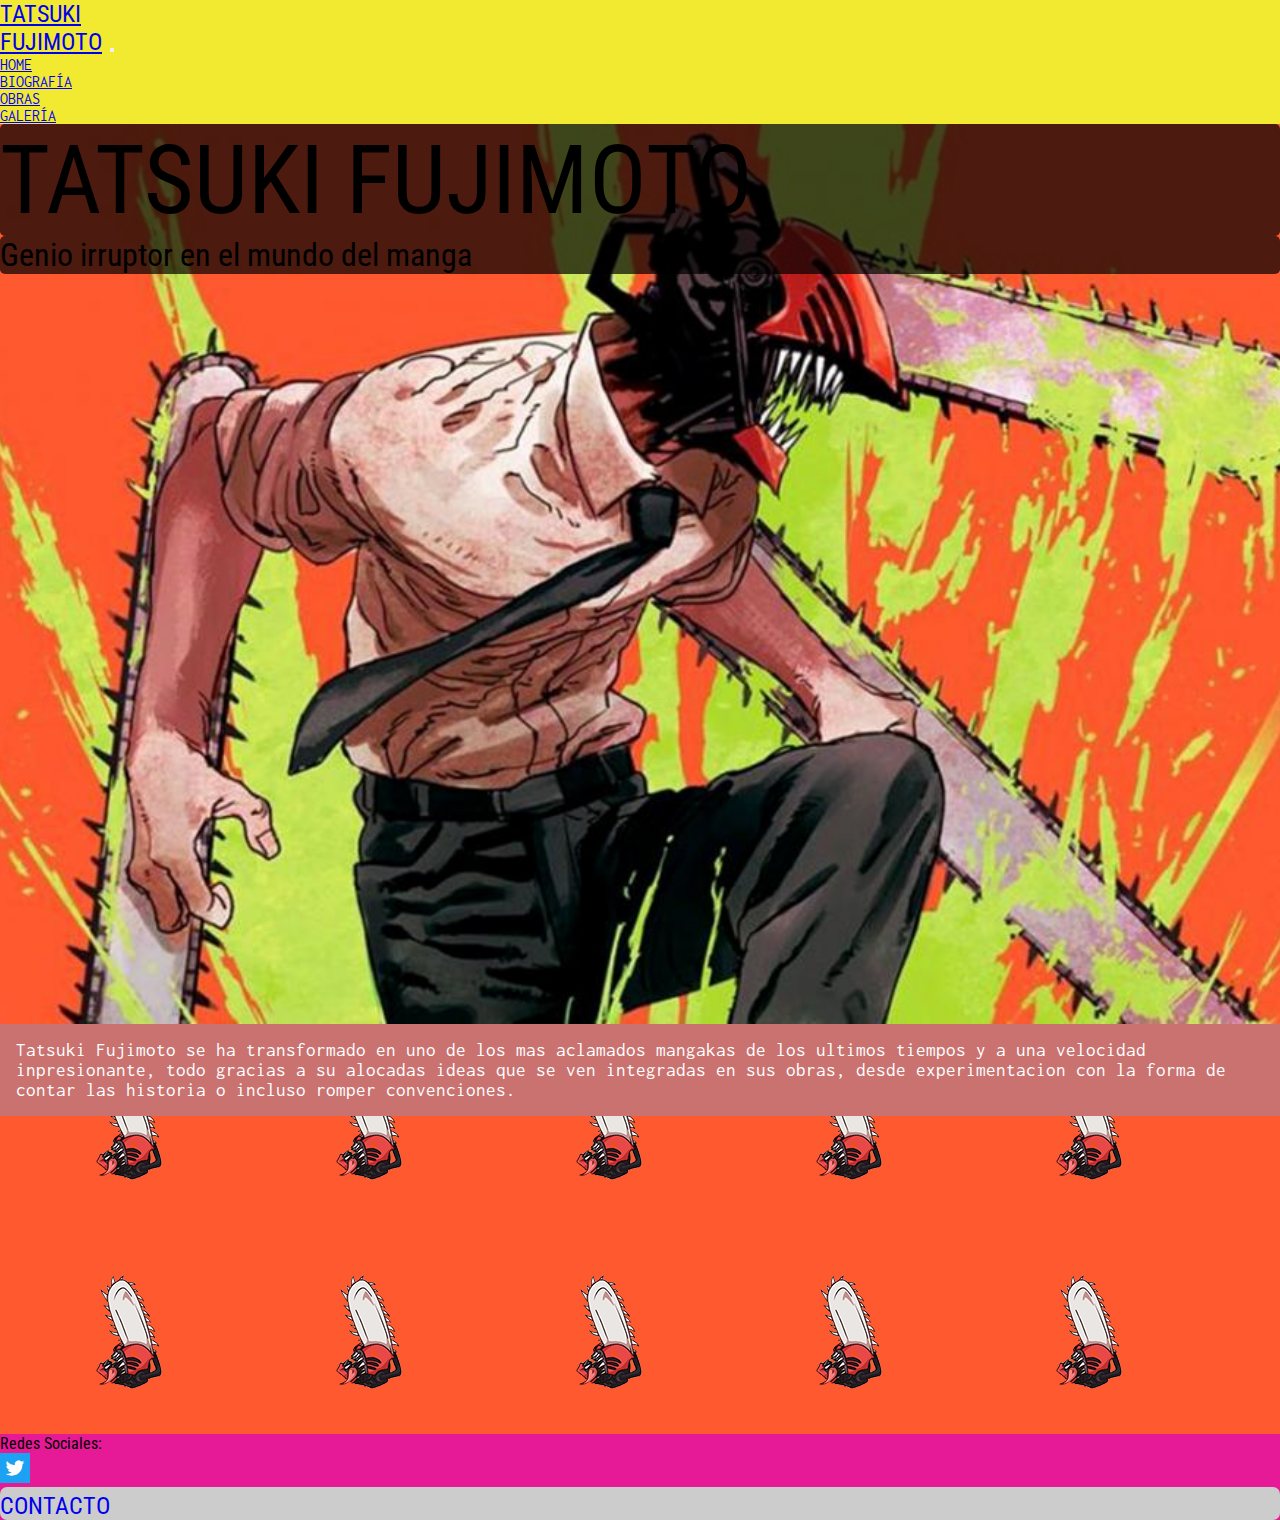
<file: index.html>
<!DOCTYPE html>
<html lang="es">
<head>
	<title>HOME</title>
	<meta charset="utf-8">
	<meta name="viewport" content="width=device-width, initial-scale=1">
	<meta name="keywords" content="Tatsuki Fujimoto, Inicio, Mangaka, Chainsaw Man, Fire Punch, Look Back, Manga">
	<meta name="description" content="Inicio de la pagina de Tatsuki Fujimoto con una breve descripcion del mangaka y un video">
	<link href="https://cdn.jsdelivr.net/npm/bootstrap@5.0.2/dist/css/bootstrap.min.css" rel="stylesheet" integrity="sha384-EVSTQN3/azprG1Anm3QDgpJLIm9Nao0Yz1ztcQTwFspd3yD65VohhpuuCOmLASjC" crossorigin="anonymous">	
	<link rel="stylesheet" type="text/css" href="CSS/main.css">
</head>
<body>
	<nav class="navbar navbar-expand-md navbar-light" >
		<div class="container-fluid">
		    <a class="navbar-brand ps-md-5" href="index.html">TATSUKI<br>FUJIMOTO</a>
		    <button class="navbar-toggler" type="button" data-bs-toggle="collapse" data-bs-target="#navbarNav" aria-controls="navbarNav" aria-expanded="false" aria-label="Toggle navigation">
		    	<span class="navbar-toggler-icon"></span>
		    </button>
		    <div class="collapse navbar-collapse" id="navbarNav">
		      	<ul class="navbar-nav flex-fill justify-content-evenly">
			    	<li class="nav-item">
			      		<a class="nav-link active fs-3" aria-current="page" href="index.html">HOME</a>
		        	</li>
			        <li class="nav-item">
			         	<a class="nav-link fs-3" href="BIOGRAFIA.html">BIOGRAFÍA</a>
			        </li>
			        <li class="nav-item">
			          	<a class="nav-link fs-3" href="OBRAS.html">OBRAS</a>
			        </li>
			        <li class="nav-item">
			        	<a class="nav-link fs-3" href="GALERIA.html" tabindex="-1" aria-disabled="true">GALERÍA</a>
			        </li>
		     	</ul>
		    </div>
	  	</div>
	</nav>
	<div class="container-fluid p-0">
		<header id="backgroundConf" class="imagen1 d-flex align-items-center justify-content-end flex-column">
			<div class="font-g text-light negro-borde">
				<p class="roboto">TATSUKI FUJIMOTO</p>
			</div>
			<div class="subtexto text-light negro-borde">
				<p class="roboto">Genio irruptor en el mundo del manga</p>
			</div>
		</header>
		<section class="row m-auto fondorepetido">
			<article class="texto1 d-flex col-lg-5 col-md-12  m-auto">
				<p class="">Tatsuki Fujimoto se ha transformado en uno de los mas aclamados mangakas de los ultimos tiempos y a una velocidad inpresionante, todo gracias a su alocadas ideas que se ven integradas en sus obras, desde experimentacion con la forma de contar las historia o incluso romper convenciones.</p>
			</article>
			<div class="d-flex col-lg-6 col-md-6 m-auto">
				<iframe width="560" height="315" src="https://www.youtube.com/embed/LKs8fK3FjHc" title="YouTube video player" frameborder="0" allow="accelerometer; autoplay; clipboard-write; encrypted-media; gyroscope; picture-in-picture" allowfullscreen></iframe>
			</div>
		</section>
	</div>
	<footer class="footer container-fluid row m-auto pt-3 pb-3">
		<div class="redes col-7 m-auto d-flex flex-column align-items-star">
			<span class="m-2">Redes Sociales:</span>
			<div class="ms-4">
				<a href="https://twitter.com/nagayama_koharu"><img src="Imagenes/twitter.png" height="30" width="30"></a>
			</div>
		</div>
		<div class="block d-flex align-items-center justify-content-center col-4">
			<div class="contacto">
				<a href="CONTACTO.html">CONTACTO</a>
			</div>
		</div>
	</footer>
	<script src="https://cdn.jsdelivr.net/npm/bootstrap@5.0.2/dist/js/bootstrap.bundle.min.js" integrity="sha384-MrcW6ZMFYlzcLA8Nl+NtUVF0sA7MsXsP1UyJoMp4YLEuNSfAP+JcXn/tWtIaxVXM" crossorigin="anonymous"></script>
</body>
</html>
</file>
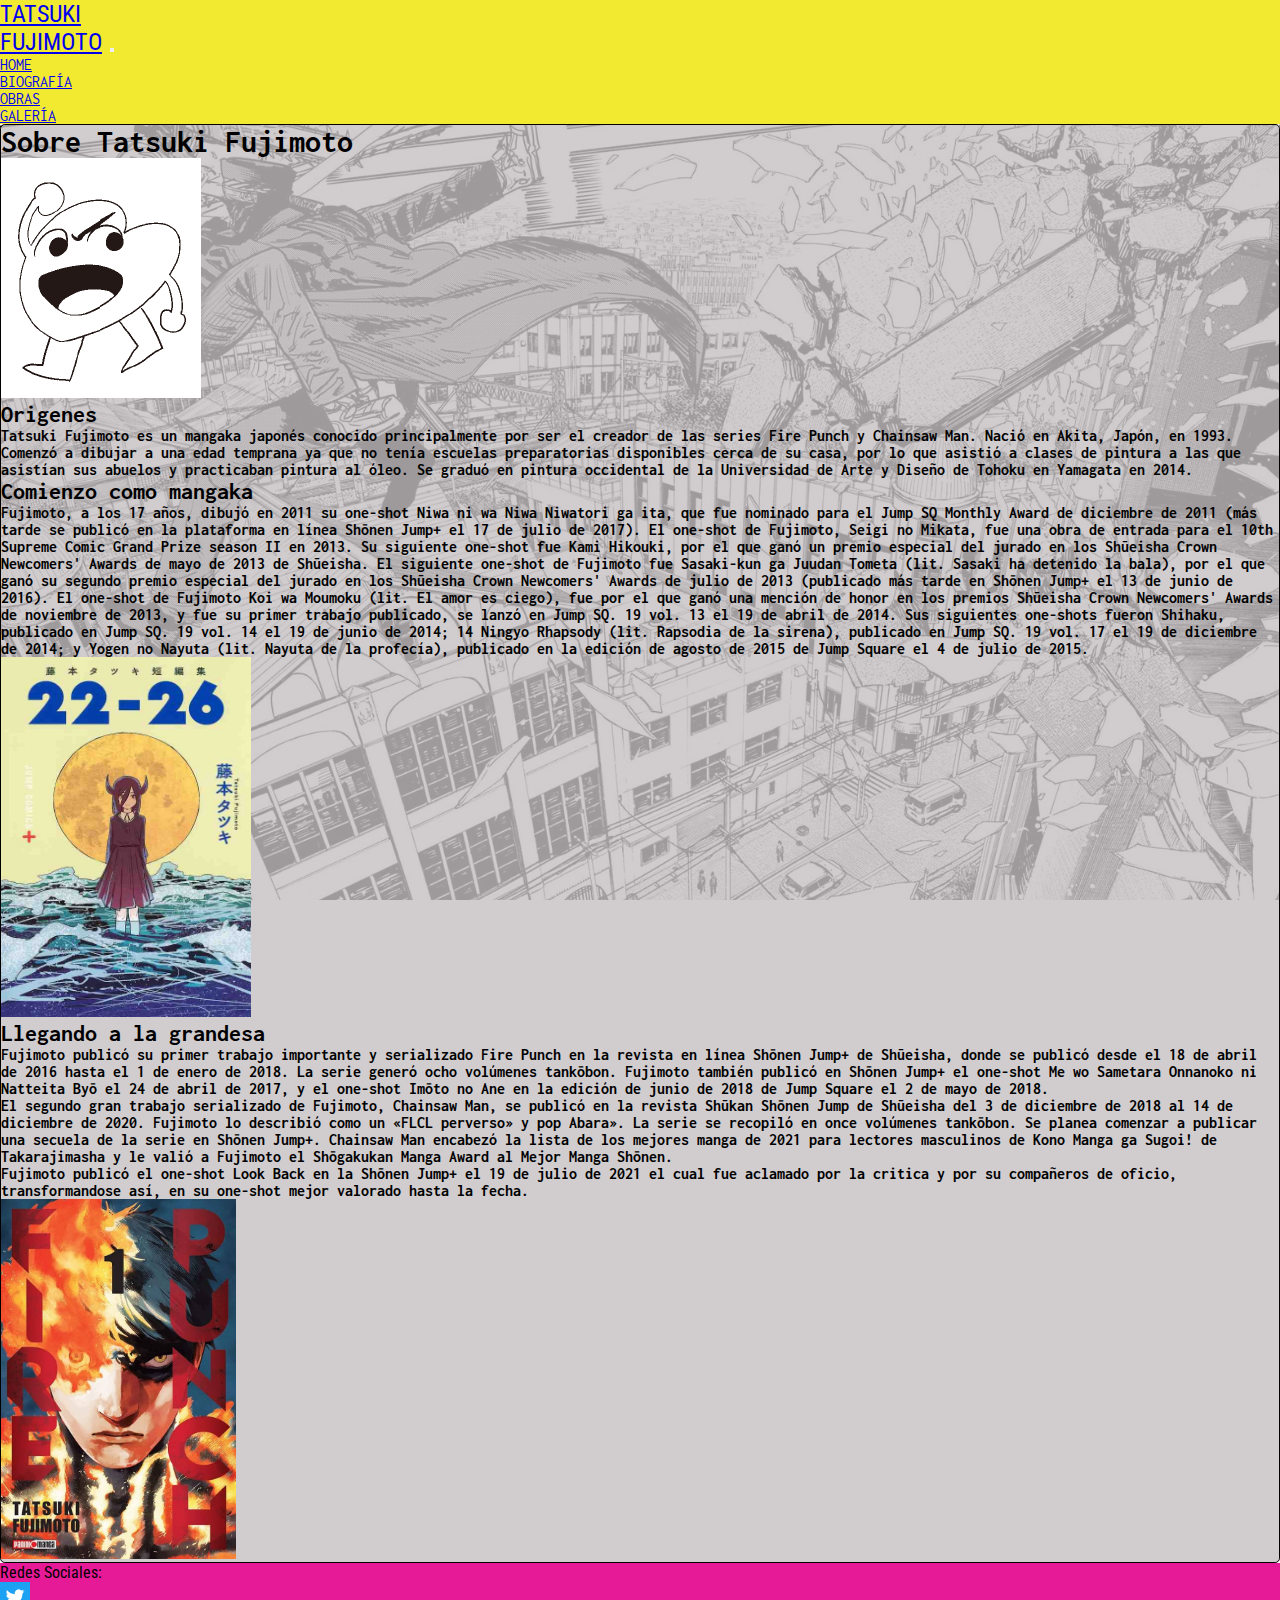
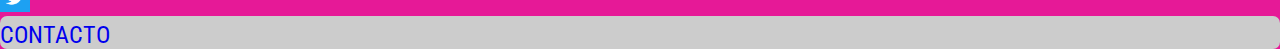
<file: BIOGRAFIA.html>
<!DOCTYPE html>
<html lang="es">
<head>
	<title>BIOGRAFÍA</title>
	<meta charset="utf-8">
	<meta name="viewport" content="width=device-width, initial-scale=1">
	<meta name="keywords" content="Tatsuki Fujimoto, Biografia, Mangaka, Chainsaw Man, Fire Punch, Look Back, Manga, Vida, Publicaciones, Premios">
	<meta name="description" content="Biografia de Tatsuki Fujimoto, hablando de sus distintas obras y los premios que recibio por estas">
	<link href="https://cdn.jsdelivr.net/npm/bootstrap@5.0.2/dist/css/bootstrap.min.css" rel="stylesheet" integrity="sha384-EVSTQN3/azprG1Anm3QDgpJLIm9Nao0Yz1ztcQTwFspd3yD65VohhpuuCOmLASjC" crossorigin="anonymous">
	<link rel="stylesheet" type="text/css" href="CSS/main.css">
</head>
<body>
	<nav class="navbar navbar-expand-md navbar-light" style="background-color: #F2EA30">
		<div class="container-fluid">
		    <a class="navbar-brand ps-md-5" href="index.html">TATSUKI<br>FUJIMOTO</a>
		    <button class="navbar-toggler" type="button" data-bs-toggle="collapse" data-bs-target="#navbarNav" aria-controls="navbarNav" aria-expanded="false" aria-label="Toggle navigation">
		    	<span class="navbar-toggler-icon"></span>
		    </button>
		    <div class="collapse navbar-collapse" id="navbarNav">
		      	<ul class="navbar-nav flex-fill justify-content-evenly">
			    	<li class="nav-item">
			      		<a class="nav-link fs-3" aria-current="page" href="index.html">HOME</a>
		        	</li>
			        <li class="nav-item">
			         	<a class="nav-link active fs-3" href="BIOGRAFIA.html">BIOGRAFÍA</a>
			        </li>
			        <li class="nav-item">
			          	<a class="nav-link fs-3" href="OBRAS.html">OBRAS</a>
			        </li>
			        <li class="nav-item">
			        	<a class="nav-link fs-3" href="GALERIA.html" tabindex="-1" aria-disabled="true">GALERÍA</a>
			        </li>
		     	</ul>
		    </div>
	  	</div>
	</nav>
	<div>
		<div class="d-flex justify-content-evenly fondoBio">
			<div class="flex-row col-10 justify-content-center p-2 colorBio">
				<h1 class="col-12 ps-md-2">
					Sobre Tatsuki Fujimoto
				</h1>
				<div class="flex-row d-md-flex col-12 align-items-center">
					<div class="d-flex justify-content-center col-md-4 col-12 col-xl-3">
						<img src="Imagenes/FujimotoAvatar.png">
					</div>
					<div class="me-3 col-12 col-md-8 col-xl-9">
						<h2 class="col-md-8 col-12">
							Origenes
						</h2>
						<p class="col-12">
							Tatsuki Fujimoto es un mangaka japonés conocido principalmente por ser el creador de las series Fire Punch y Chainsaw Man.  Nació en Akita, Japón, en 1993. Comenzó a dibujar a una edad temprana ya que no tenía escuelas preparatorias disponibles cerca de su casa, por lo que asistió a clases de pintura a las que asistían sus abuelos y practicaban pintura al óleo. Se graduó en pintura occidental de la Universidad de Arte y Diseño de Tohoku en Yamagata en 2014.
						</p>
					</div>				
				</div>
				<div class="flex-row d-md-flex col-12 align-items-center">	
					<div class="me-3 ps-md-2 col-12 col-md-6 col-xl-9">
						<h2 class="col-md-8 col-12">
							Comienzo como mangaka
						</h2>
						<p class="col-12">
							Fujimoto, a los 17 años, dibujó en 2011 su one-shot Niwa ni wa Niwa Niwatori ga ita, que fue nominado para el Jump SQ Monthly Award de diciembre de 2011 (más tarde se publicó en la plataforma en línea Shōnen Jump+ el 17 de julio de 2017). El one-shot de Fujimoto, Seigi no Mikata, fue una obra de entrada para el 10th Supreme Comic Grand Prize season II en 2013. Su siguiente one-shot fue Kami Hikouki, por el que ganó un premio especial del jurado en los Shūeisha Crown Newcomers' Awards de mayo de 2013 de Shūeisha. El siguiente one-shot de Fujimoto fue Sasaki-kun ga Juudan Tometa (lit. Sasaki ha detenido la bala), por el que ganó su segundo premio especial del jurado en los Shūeisha Crown Newcomers' Awards de julio de 2013 (publicado más tarde en Shōnen Jump+ el 13 de junio de 2016). El one-shot de Fujimoto Koi wa Moumoku (lit. El amor es ciego), fue por el que ganó una mención de honor en los premios Shūeisha Crown Newcomers' Awards de noviembre de 2013, y fue su primer trabajo publicado, se lanzó en Jump SQ. 19 vol. 13 el 19 de abril de 2014. Sus siguientes one-shots fueron Shihaku, publicado en Jump SQ. 19 vol. 14 el 19 de junio de 2014; 14​ Ningyo Rhapsody (lit. Rapsodia de la sirena), publicado en Jump SQ. 19 vol. 17 el 19 de diciembre de 2014; y Yogen no Nayuta (lit. Nayuta de la profecía), publicado en la edición de agosto de 2015 de Jump Square el 4 de julio de 2015.
						</p>
					</div>
					<div class="d-flex justify-content-center col-md-6 col-12 col-xl-3">
						<img src="Imagenes/22-26.jpg" width="250" height="360">
					</div>
				</div>
				<div class="flex-row d-md-flex col-12 align-items-center">
					<div class="me-3 ps-md-2 col-12 col-md-7 col-xl-9">
						<h2 class="col-md-8 col-12">
							Llegando a la grandesa
						</h2>
						<p class="col-12">
							Fujimoto publicó su primer trabajo importante y serializado Fire Punch en la revista en línea Shōnen Jump+ de Shūeisha, donde se publicó desde el 18 de abril de 2016 hasta el 1 de enero de 2018. La serie generó ocho volúmenes tankōbon.​ Fujimoto también publicó en Shōnen Jump+ el one-shot Me wo Sametara Onnanoko ni Natteita Byō el 24 de abril de 2017, y el one-shot Imōto no Ane en la edición de junio de 2018 de Jump Square el 2 de mayo de 2018.
						</p>
						<p class="col-12">
							El segundo gran trabajo serializado de Fujimoto, Chainsaw Man, se publicó en la revista Shūkan Shōnen Jump de Shūeisha del 3 de diciembre de 2018 al 14 de diciembre de 2020. Fujimoto lo describió como un «FLCL perverso» y pop Abara». La serie se recopiló en once volúmenes tankōbon. Se planea comenzar a publicar una secuela de la serie en Shōnen Jump+. Chainsaw Man encabezó la lista de los mejores manga de 2021 para lectores masculinos de Kono Manga ga Sugoi! de Takarajimasha y le valió a Fujimoto el Shōgakukan Manga Award al Mejor Manga Shōnen.
						</p>
						<p class="col-12">
							Fujimoto publicó el one-shot Look Back en la Shōnen Jump+ el 19 de julio de 2021 el cual fue aclamado por la critica y por su compañeros de oficio, transformandose así, en su one-shot mejor valorado hasta la fecha.
						</p>
					</div>
					<div class="d-flex justify-content-center col-md-5 col-12 col-xl-3">
						<img src="Imagenes/firepunch01.jpg" width="235" height="360">
					</div>
				</div>
			</div>
		</div>
	</div>
	<footer class="footer container-fluid row m-auto pt-3 pb-3">
		<div class="redes col-7 m-auto d-flex flex-column align-items-star">
			<span class="m-2">Redes Sociales:</span>
			<div class="ms-4">
				<a href="https://twitter.com/nagayama_koharu"><img src="Imagenes/twitter.png" height="30" width="30"></a>
			</div>
		</div>
		<div class="block d-flex align-items-center justify-content-center col-4">
			<div class="contacto">
				<a href="CONTACTO.html">CONTACTO</a>
			</div>
		</div>
	</footer>
	<script src="https://cdn.jsdelivr.net/npm/bootstrap@5.0.2/dist/js/bootstrap.bundle.min.js" integrity="sha384-MrcW6ZMFYlzcLA8Nl+NtUVF0sA7MsXsP1UyJoMp4YLEuNSfAP+JcXn/tWtIaxVXM" crossorigin="anonymous"></script>
</body>
</html>
</file>
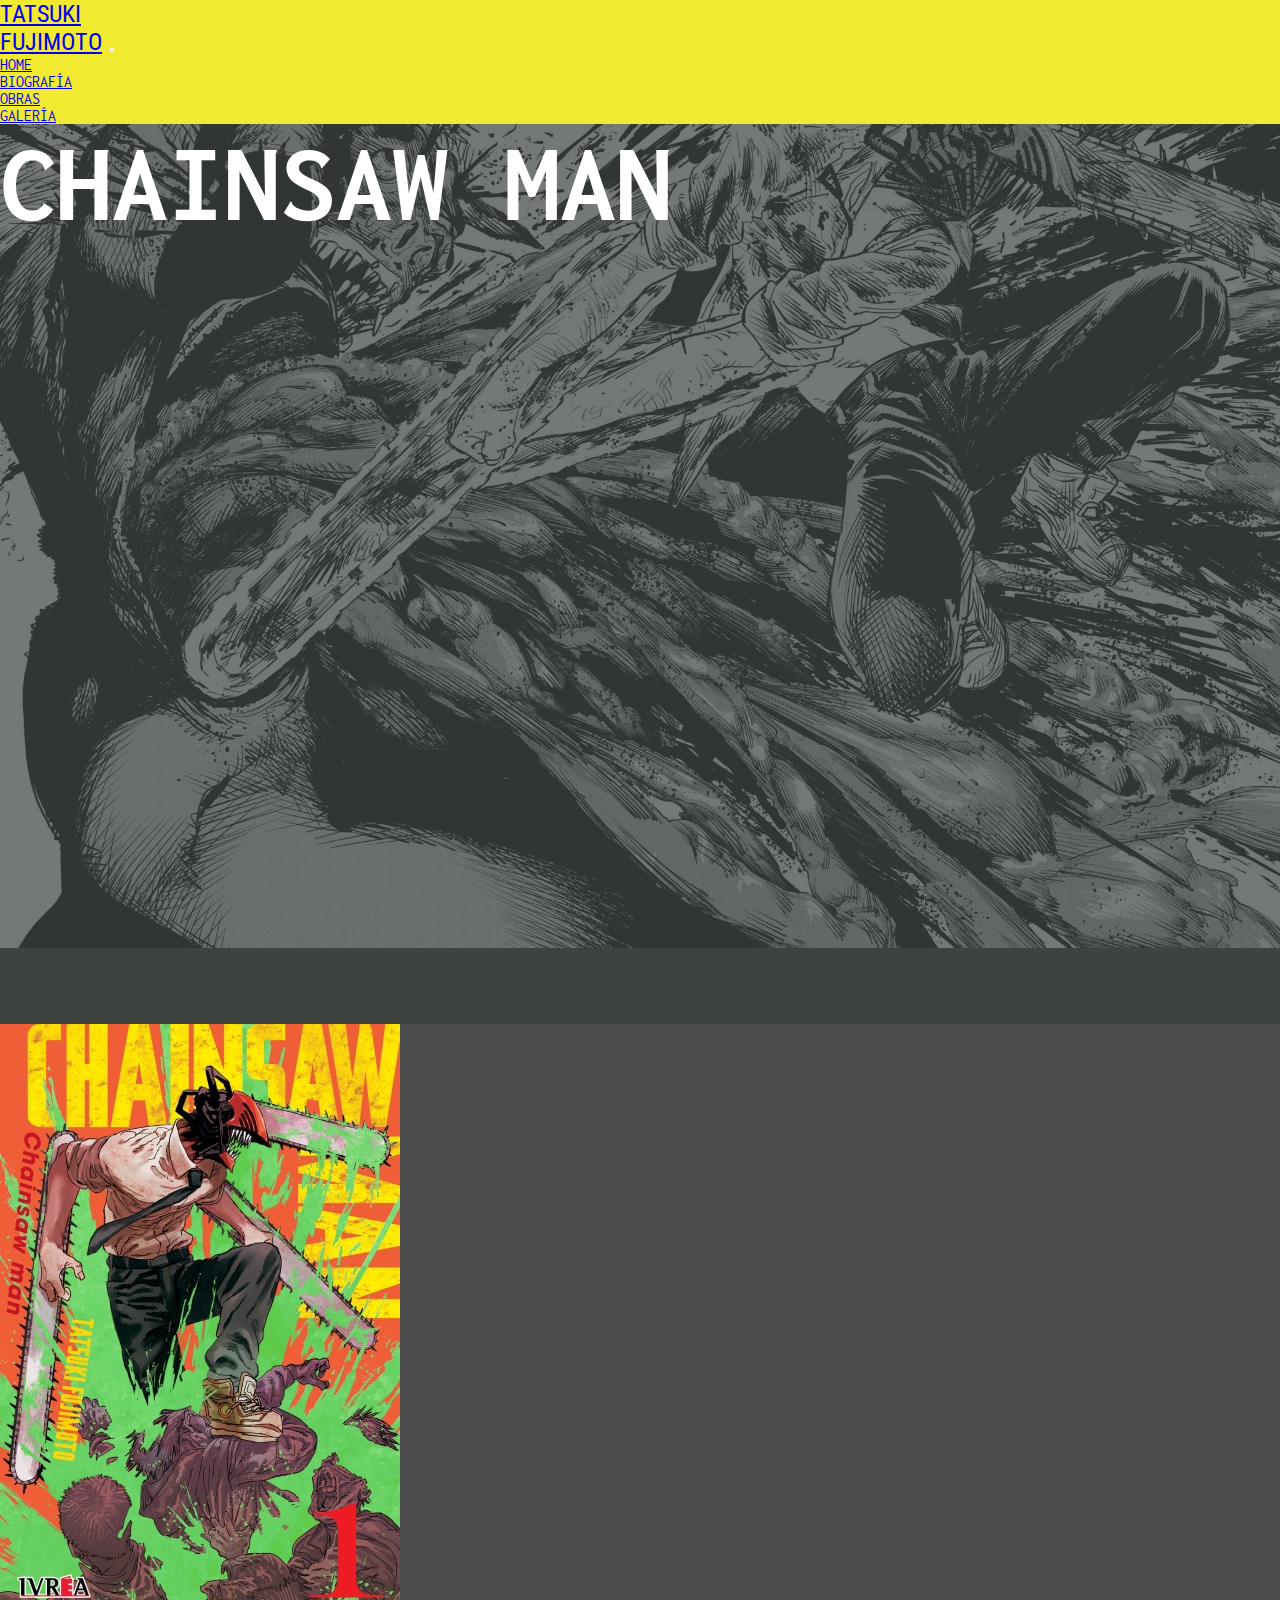
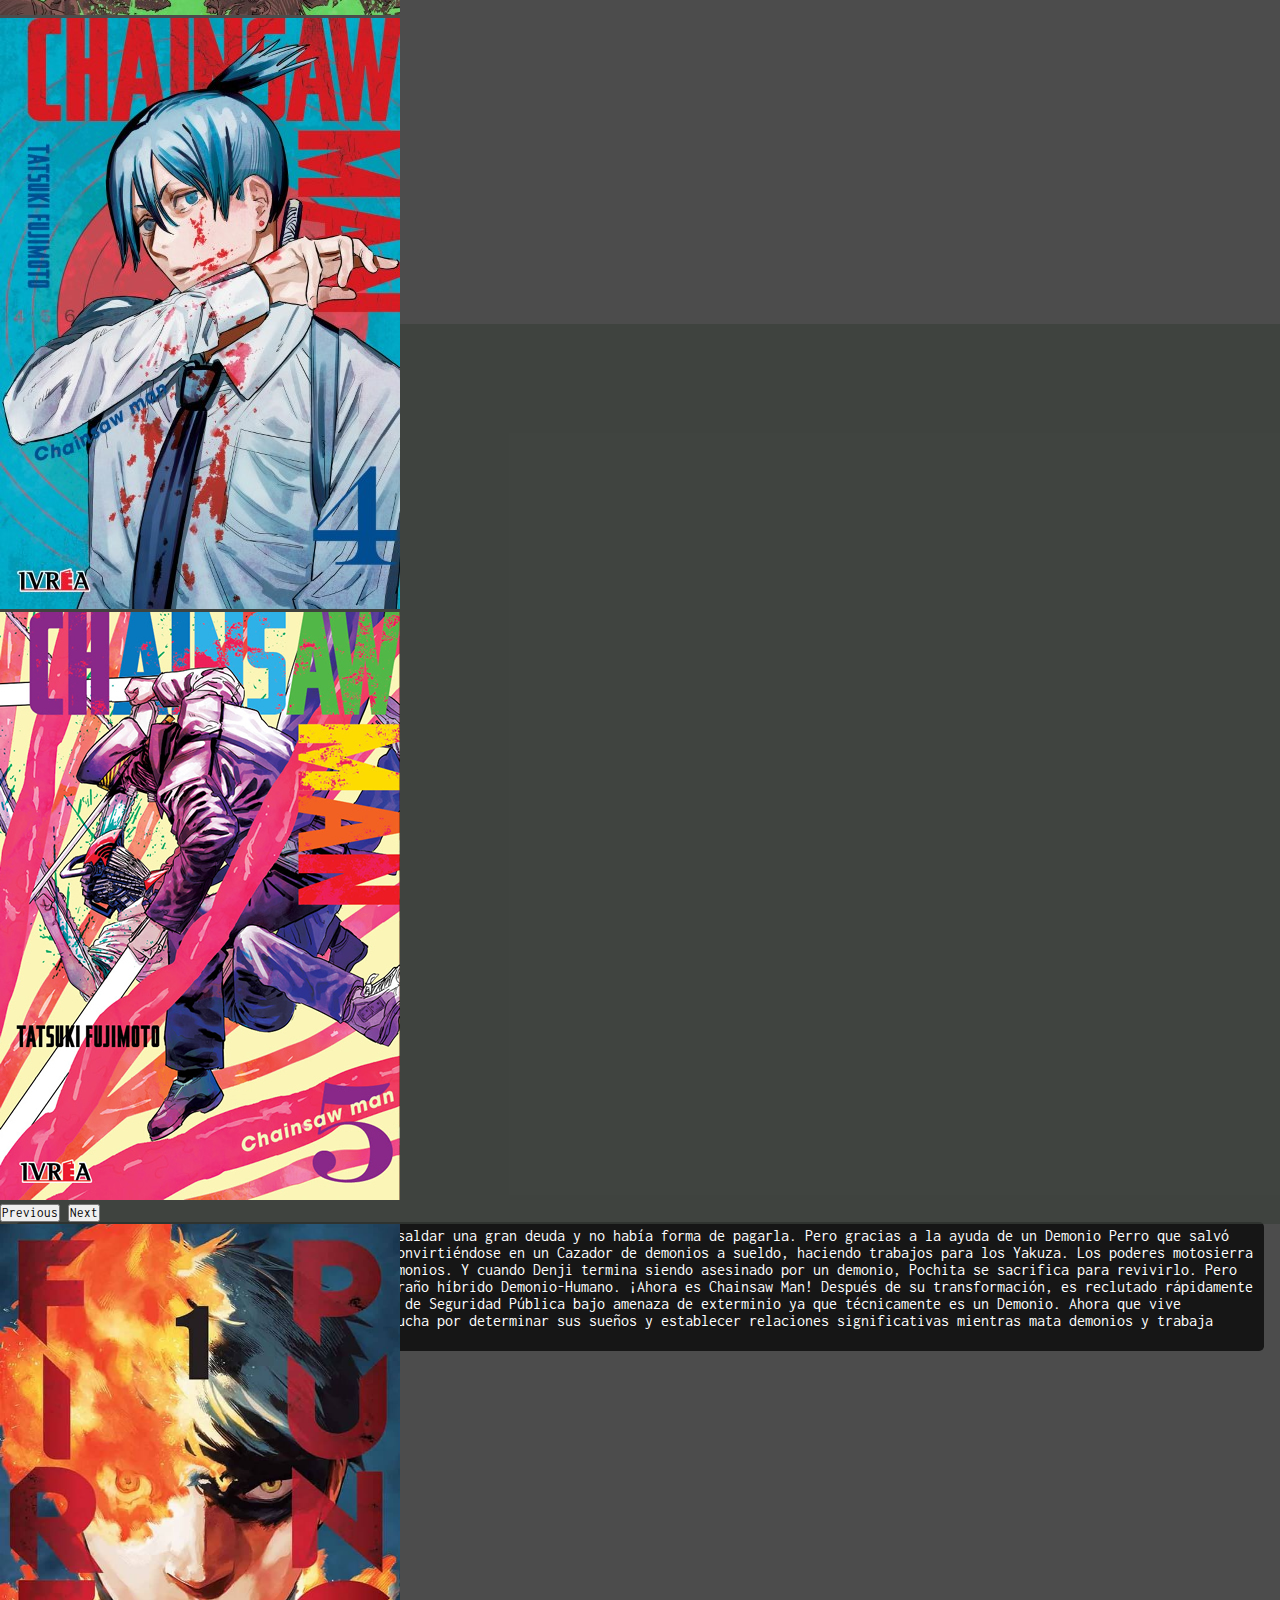
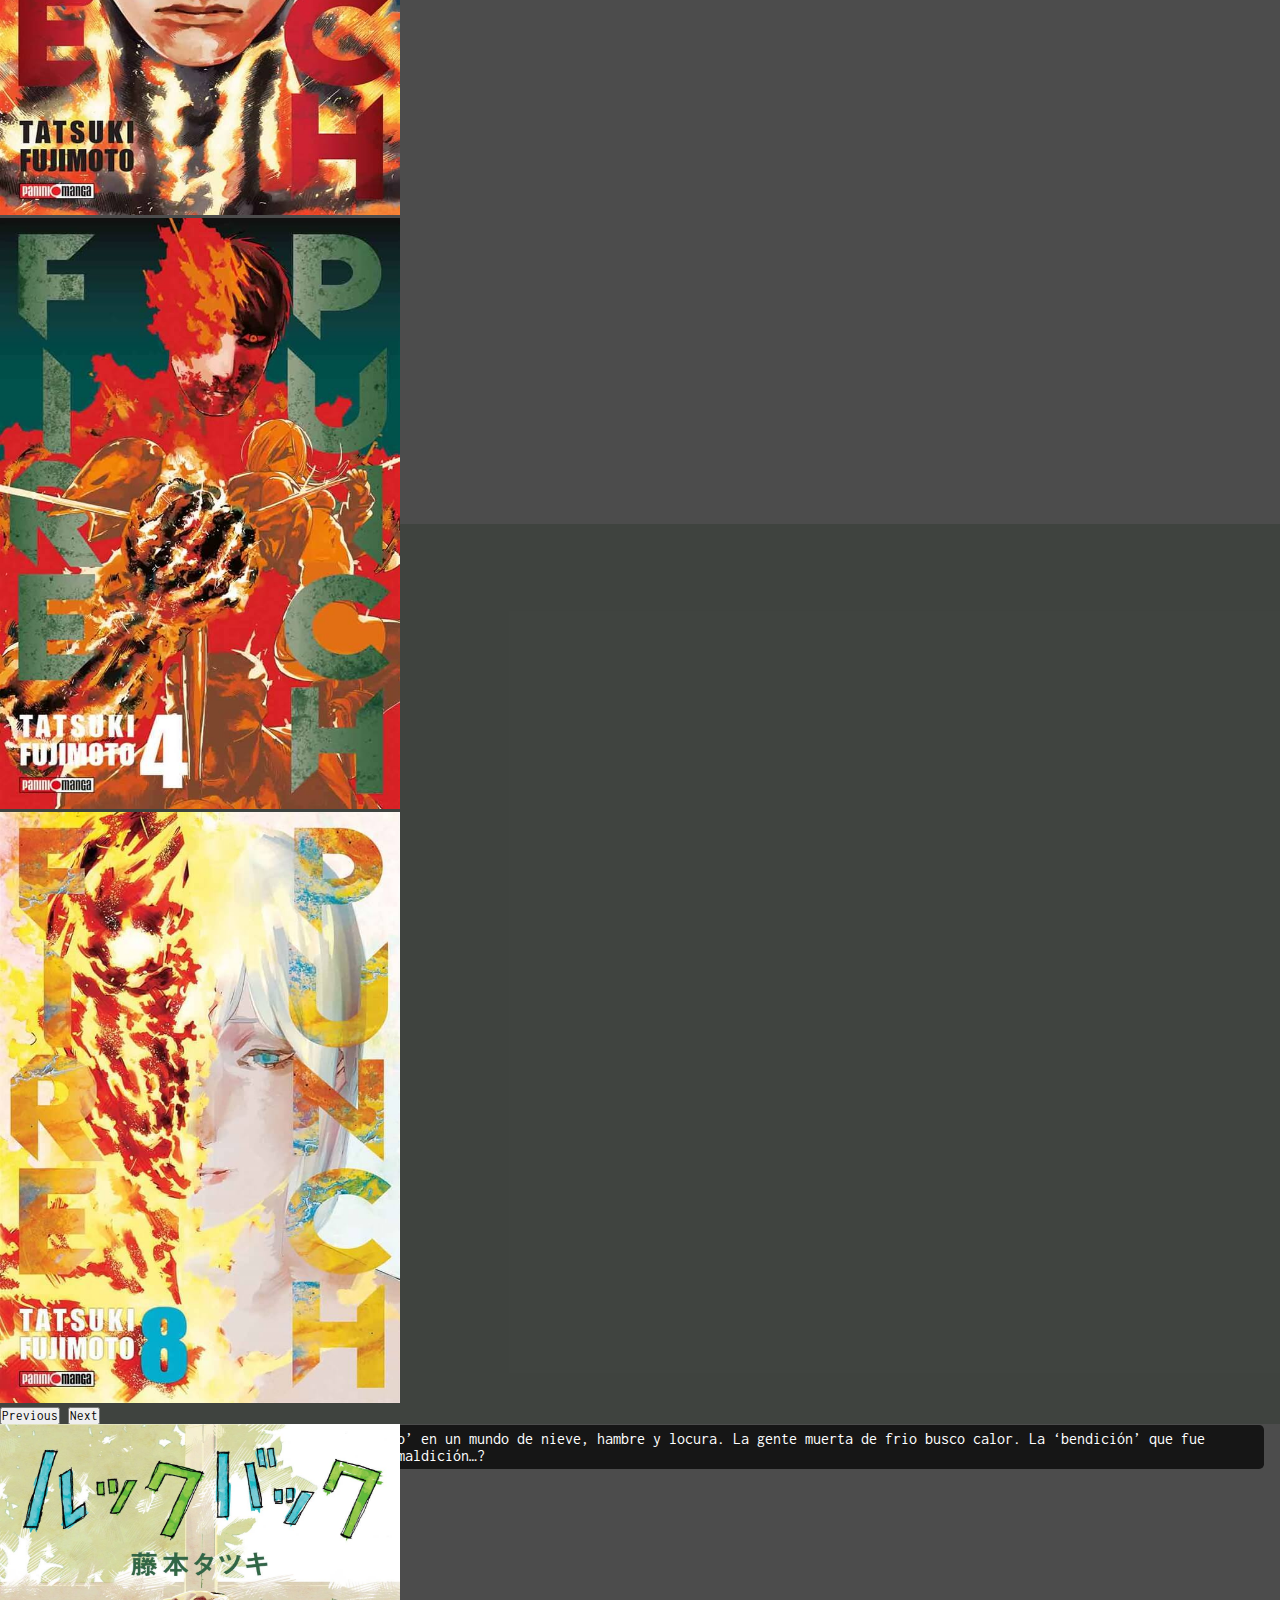
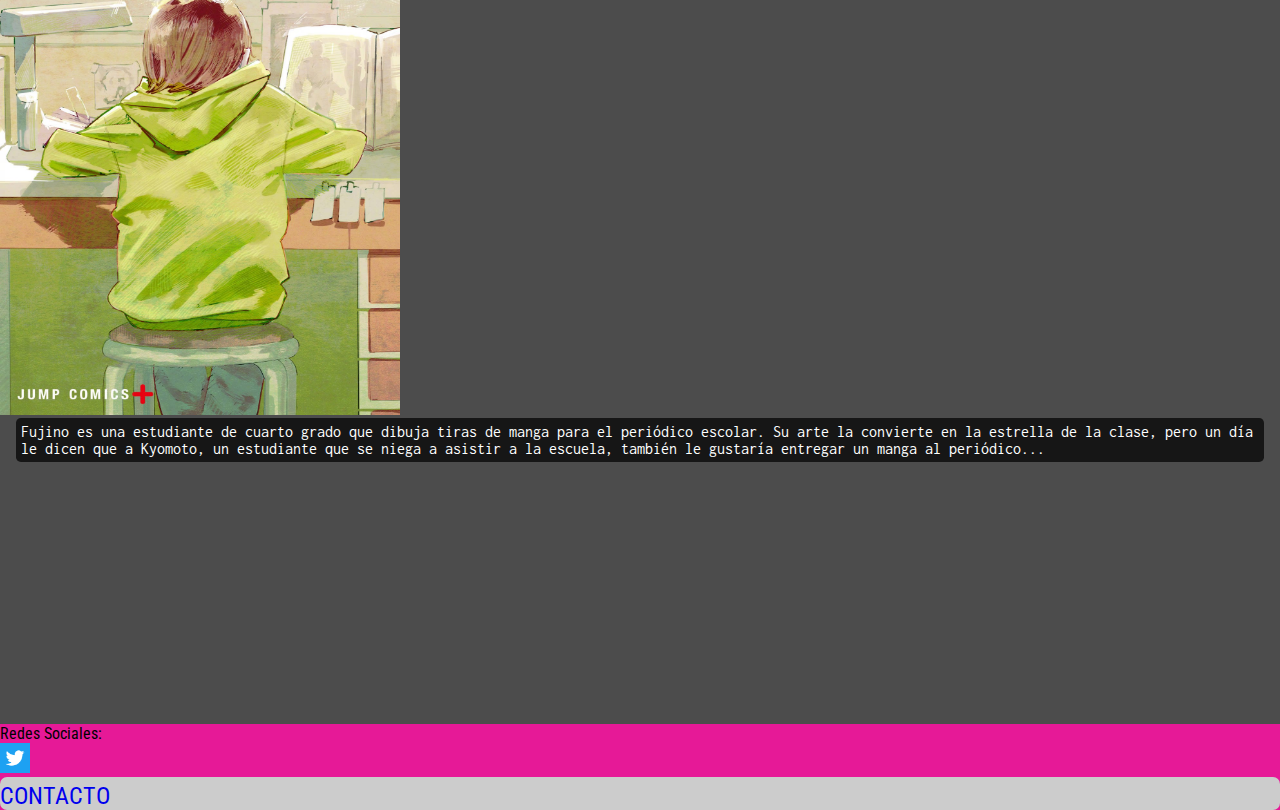
<file: OBRAS.html>
<!DOCTYPE html>
<html lang="es">
<head>
	<title>OBRAS</title>
	<meta charset="utf-8">
	<meta name="viewport" content="width=device-width, initial-scale=1">
	<meta name="keywords" content="Tatsuki Fujimoto, Obras, Mangaka, Chainsaw Man, Fire Punch, Look Back, Manga, Volumenes">
	<meta name="description" content="Obras de Tatsuki Fujimoto con una breve sinopsis de las mismas">
	<link rel="stylesheet" 
	href="https://cdnjs.cloudflare.com/ajax/libs/animate.css/4.1.1/animate.min.css"/>
	<link href="https://cdn.jsdelivr.net/npm/bootstrap@5.0.2/dist/css/bootstrap.min.css" rel="stylesheet" integrity="sha384-EVSTQN3/azprG1Anm3QDgpJLIm9Nao0Yz1ztcQTwFspd3yD65VohhpuuCOmLASjC" crossorigin="anonymous">
	<link rel="stylesheet" type="text/css" href="CSS/main.css">
</head>
</head>
<body>
	<nav class="navbar navbar-expand-md navbar-light" style="background-color: #F2EA30">
		<div class="container-fluid">
		    <a class="navbar-brand ps-md-5" href="index.html">TATSUKI<br>FUJIMOTO</a>
		    <button class="navbar-toggler" type="button" data-bs-toggle="collapse" data-bs-target="#navbarNav" aria-controls="navbarNav" aria-expanded="false" aria-label="Toggle navigation">
		    	<span class="navbar-toggler-icon"></span>
		    </button>
		    <div class="collapse navbar-collapse" id="navbarNav">
		      	<ul class="navbar-nav flex-fill justify-content-evenly">
			    	<li class="nav-item">
			      		<a class="nav-link fs-3" aria-current="page" href="index.html">HOME</a>
		        	</li>
			        <li class="nav-item">
			         	<a class="nav-link fs-3" href="BIOGRAFIA.html">BIOGRAFÍA</a>
			        </li>
			        <li class="nav-item">
			          	<a class="nav-link active fs-3" href="OBRAS.html">OBRAS</a>
			        </li>
			        <li class="nav-item">
			        	<a class="nav-link fs-3" href="GALERIA.html" tabindex="-1" aria-disabled="true">GALERÍA</a>
			        </li>
		     	</ul>
		    </div>
	  	</div>
	</nav>
		<div class="d-flex flex-column">
			<section id="backgroundConfObras" class="imagen2 negro">
				<div class="titulo d-flex align-items-center justify-content-center">
					<div>
						<p class="wow animate__animated animate__fadeIn">CHAINSAW MAN</p>
					</div>
				</div>
				<div class="row m-3 align-items-center">
					<div class="d-flex col-md-5 col-12 justify-content-center mb-2">
						<div id="carouselExampleControls" class="carousel slide" data-bs-ride="carousel">
						  	<div class="carousel-inner">
						    	<div class="carousel-item active">
						      		<img src="Imagenes/chainsawman01.jpg" class="d-block w-100" alt="Volumen 1
						      		CSM">
						    	</div>
						    	<div class="carousel-item">
						      		<img src="Imagenes/chainsawman04.jpg" class="d-block w-100" alt="Volumen 4
						      		CSM">
						    	</div>
						   		<div class="carousel-item">
						      		<img src="Imagenes/chainsawman05.jpg" class="d-block w-100" alt="Volumen 5
						      		CSM">
						    	</div>
						  	</div>
						  	<button class="carousel-control-prev" type="button" data-bs-target="#carouselExampleControls" data-bs-slide="prev">
						    	<span class="carousel-control-prev-icon" aria-hidden="true"></span>
						    	<span class="visually-hidden">Previous</span>
						  	</button>
						 	 <button class="carousel-control-next" type="button" data-bs-target="#carouselExampleControls" data-bs-slide="next">
						    	<span class="carousel-control-next-icon" aria-hidden="true"></span>
						    	<span class="visually-hidden">Next</span>
						  	</button>
						</div>
					</div>
					<div class="texto negro d-flex m-0 col-12 col-md-7">
						<p>Cuando su padre murió, Denji se vio obligado a saldar una gran deuda y no había forma de pagarla. Pero gracias a la ayuda de un Demonio Perro que salvó llamado Pochita, Denji es capaz de sobrevivir convirtiéndose en un Cazador de demonios a sueldo, haciendo trabajos para los Yakuza. Los poderes motosierra de Pochita son útiles contra estos poderosos demonios. Y cuando Denji termina siendo asesinado por un demonio, Pochita se sacrifica para revivirlo. Pero ahora Denji ha renacido como una especie de extraño híbrido Demonio-Humano. ¡Ahora es Chainsaw Man! Después de su transformación, es reclutado rápidamente y obligado a unirse a los Cazadores de Demonios de Seguridad Pública bajo amenaza de exterminio ya que técnicamente es un Demonio. Ahora que vive cómodamente por primera vez en su vida, Denji lucha por determinar sus sueños y establecer relaciones significativas mientras mata demonios y trabaja junto a otros excéntricos cazadores.</p>
					</div>
				</div>
			</section>
			<section id="backgroundConfObras" class="imagen3 negro">
				<div class="titulo d-flex align-items-center justify-content-center">
					<div>
						<p class="wow animate__animated animate__fadeIn">FIRE PUNCH</p>
					</div>
				</div>
				<div class="row m-3 align-items-center">
					<div class="d-flex col-md-5 col-12 justify-content-center mb-2">
						<div id="carouselExampleControls1" class="carousel slide" data-bs-ride="carousel">
						  	<div class="carousel-inner">
						    	<div class="carousel-item active">
						      		<img src="Imagenes/firepunch01.jpg" class="d-block w-100 maxAlto" width="400" alt="Volumen 1
						      		Fire Punch">
						    	</div>
						    	<div class="carousel-item">
						      		<img src="Imagenes/firepunch04.jpg" class="d-block w-100 maxAlto" width="400" alt="Volumen 4
						      		Fire Punch">
						    	</div>
						   		<div class="carousel-item">
						      		<img src="Imagenes/firepunch08.jpg" class="d-block w-100 maxAlto" width="400" alt="Volumen 8
						      		Fire Punch">
						    	</div>
						  	</div>
						  	<button class="carousel-control-prev" type="button" data-bs-target="#carouselExampleControls1" data-bs-slide="prev">
						    	<span class="carousel-control-prev-icon" aria-hidden="true"></span>
						    	<span class="visually-hidden">Previous</span>
						  	</button>
						 	 <button class="carousel-control-next" type="button" data-bs-target="#carouselExampleControls1" data-bs-slide="next">
						    	<span class="carousel-control-next-icon" aria-hidden="true"></span>
						    	<span class="visually-hidden">Next</span>
						  	</button>
						</div>
					</div>
					<div class="texto negro d-flex m-0 col-12 col-md-7">
						<p>El mundo fue transformado por la ‘Bruja de Hielo’ en un mundo de nieve, hambre y locura. La gente muerta de frio busco calor. La ‘bendición’ que fue puesta sobre Agni, ¿Es esperanza o tal vez una maldición…?</p>
					</div>
				</div>
			</section>
			<section id="backgroundConfObras" class="imagen4 negro">
				<div class="titulo d-flex align-items-center justify-content-center">
					<div>
						<p class="wow animate__animated animate__fadeIn">LOOK BACK</p>
					</div>
				</div>
				<div class="row m-3 align-items-center">
					<div class="d-flex col-md-5 col-12 justify-content-center mb-2 tamImg">
						<img src="Imagenes/lookback.jpg" alt="Portada Look Back" width="400" height="591">
					</div>
					<div class="texto negro d-flex m-0 col-12 col-md-7">
						<p>Fujino es una estudiante de cuarto grado que dibuja tiras de manga para el periódico escolar. Su arte la convierte en la estrella de la clase, pero un día le dicen que a Kyomoto, un estudiante que se niega a asistir a la escuela, también le gustaría entregar un manga al periódico...</p>
					</div>
				</div>
			</section>
		</div>
	<footer class="footer container-fluid row m-auto pt-3 pb-3">
		<div class="redes col-7 m-auto d-flex flex-column align-items-star">
			<span class="m-2">Redes Sociales:</span>
			<div class="ms-4">
				<a href="https://twitter.com/nagayama_koharu"><img src="Imagenes/twitter.png" height="30" width="30"></a>
			</div>
		</div>
		<div class="block d-flex align-items-center justify-content-center col-4">
			<div class="contacto">
				<a href="CONTACTO.html">CONTACTO</a>
			</div>
		</div>
	</footer>
	<script src="js/wow.min.js"></script>
	<script>
	new WOW().init();
	</script>
	<script src="https://cdn.jsdelivr.net/npm/bootstrap@5.0.2/dist/js/bootstrap.bundle.min.js" integrity="sha384-MrcW6ZMFYlzcLA8Nl+NtUVF0sA7MsXsP1UyJoMp4YLEuNSfAP+JcXn/tWtIaxVXM" crossorigin="anonymous"></script>
</body>
</html>
</file>
<file: CSS/main.css>
@import url("https://fonts.googleapis.com/css2?family=Inconsolata:wght@400;700&family=Roboto+Condensed:wght@400;700&display=swap");
* {
  padding: 0;
  margin: 0;
  font-family: 'Inconsolata', monospace;
}

#backgroundConf {
  height: 100vh;
  background-size: cover;
  background-repeat: no-repeat;
  background-position: center;
}

@media all and (max-width: 768px) {
  #backgroundConf {
    background-position: 60% 40%;
  }
}

#backgroundConfObras {
  height: 200vh;
  background-size: cover;
  background-repeat: no-repeat;
  background-position: 30% 20%;
  background-attachment: fixed;
}

@media all and (max-width: 768px) {
  #backgroundConfObras {
    height: auto;
    background-position: right;
  }
}

.navbar {
  background-color: #F2EA30;
}

.negro {
  background-color: rgba(0, 0, 0, 0.7);
}

.gris {
  background-color: rgba(198, 192, 195, 0.8);
  border-radius: 0.6rem;
}

.negro-borde {
  background-color: rgba(0, 0, 0, 0.7);
  border-radius: 0.3rem;
}

.imagen1 {
  background-image: url("../Imagenes/chainsaw-man.jpg");
}

.imagen2 {
  background-image: url("../Imagenes/chainsaw-bat.jpg");
}

.imagen3 {
  background-image: url("../Imagenes/firepunchF2.jpg");
  background-position: 20%;
}

.imagen4 {
  background-image: url("../Imagenes/lookbackFondo.jpg");
}

/*HEADER*/
nav {
  background-color: #F2EA30;
}

.navbar-brand {
  font-family: 'Roboto Condensed', sans-serif;
  font-size: 1.5rem;
}

/*CONTENT*/
.roboto {
  font-family: 'Roboto Condensed', sans-serif;
}

.colorNegro {
  color: black;
}

.colorRosa {
  background-color: #E61997;
}

.font-g {
  font-size: 6rem;
}

@media all and (max-width: 768px) {
  .font-g p {
    font-size: 2.25rem;
  }
}

.content {
  grid-area: contenido;
  display: flex;
}

.fondorepetido {
  background-image: url("../Imagenes/chainsaw-head.jpg");
}

.texto1 {
  background-color: #ca7270;
  color: white;
}

.texto1 p {
  padding: 1rem;
  font-size: 1.2rem;
}

@media all and (max-width: 768px) {
  .texto1 p {
    font-size: 1rem;
    padding: 5px;
  }
}

.texto {
  color: white;
  margin: 0 1rem 0 1rem;
  padding: 0.3rem;
  border-radius: 0.3rem;
}

.texto p {
  margin: 0;
}

@media all and (max-width: 768px) {
  .texto {
    font-size: 0.8rem;
    margin: 10px 8px;
  }
}

.subtexto {
  font-size: 2rem;
}

@media all and (max-width: 768px) {
  .subtexto {
    font-size: 1.1rem;
  }
}

.titulo {
  height: 100vh;
  font-size: 7rem;
  background-color: rgba(59, 64, 59, 0.7);
  color: white;
  font-weight: bold;
}

@media all and (max-width: 768px) {
  .titulo {
    font-size: 1.2rem;
  }
}

@media all and (max-width: 768px) {
  .titulo p {
    font-size: 2.5rem;
  }
}

.carousel {
  width: 400px;
}

.maxAlto {
  max-height: 591px;
}

@media all and (max-width: 1032px) {
  .tamImg img {
    width: 311px;
    height: 484px;
  }
}

@media all and (max-width: 768px) {
  .tamImg img {
    width: 283px;
    height: 440px;
  }
}

.fondoBio {
  background-image: url("../Imagenes/chainsawVsKatana.jpg");
  background-attachment: fixed;
  background-size: cover;
}

.colorBio {
  background-color: rgba(198, 192, 195, 0.8);
  border-radius: 0.3rem;
  border: black 1px solid;
  font-family: 'Inconsolata', monospace;
  font-weight: bold;
}

.galeria {
  width: 90%;
  margin: auto;
  list-style: none;
  padding: 20px;
}

.galeria li {
  margin: 5px;
}

.galeria img {
  width: 250px;
  height: 350px;
}

.galeria .inverso img {
  width: 545px;
  height: 350px;
}

@media all and (max-width: 590px) {
  .galeria .inverso img {
    width: 100%;
    height: 100%;
  }
}

.estructura {
  display: none;
}

.estructura:target {
  display: block;
  position: fixed;
  background-color: rgba(0, 0, 0, 0.7);
  top: 0;
  left: 0;
  width: 100%;
  height: 100%;
}

.estructura:target h2 {
  color: white;
}

.imagen a {
  color: white;
  font-size: 50px;
  text-decoration: none;
  margin: 0 10px;
}

.imagen a:nth-child(2) {
  margin: 0;
  height: 100%;
}

.imagen img {
  border: 7px solid white;
  box-sizing: border-box;
}

.largo img {
  max-height: 560px;
  max-width: 100%;
}

.ancho img {
  width: 100%;
  max-height: 560px;
}

.cierre {
  color: black;
  background-color: white;
  width: 25px;
  height: 25px;
  text-decoration: none;
  font-size: 25px;
  padding: 5px;
  border-radius: 50%;
  line-height: 25px;
}

/*FOOTER*/
.footer, .footer span, .footer a {
  font-family: 'Roboto Condensed', sans-serif;
}

.footer {
  background-color: #E61997;
}

.footer span {
  display: block;
}

.footer a {
  text-decoration: none;
}

@media all and (max-width: 768px) {
  .footer .redes {
    font-size: 1rem;
  }
}

.footer .contacto {
  font-size: 2rem;
}

@media all and (max-width: 768px) {
  .footer .contacto a {
    font-size: 1.4rem;
  }
}

.redes div {
  display: inline-block;
}

.redes a {
  color: #00008d;
}

.block a:hover {
  color: black;
}

.contacto {
  background-color: #ccc;
  border-radius: 7px;
}

.contacto a {
  font-size: 1.5rem;
}

.pag div {
  height: 30vh;
  display: inline-block;
  font-family: 'Inconsolata', monospace;
  font-weight: bold;
}
</file>
